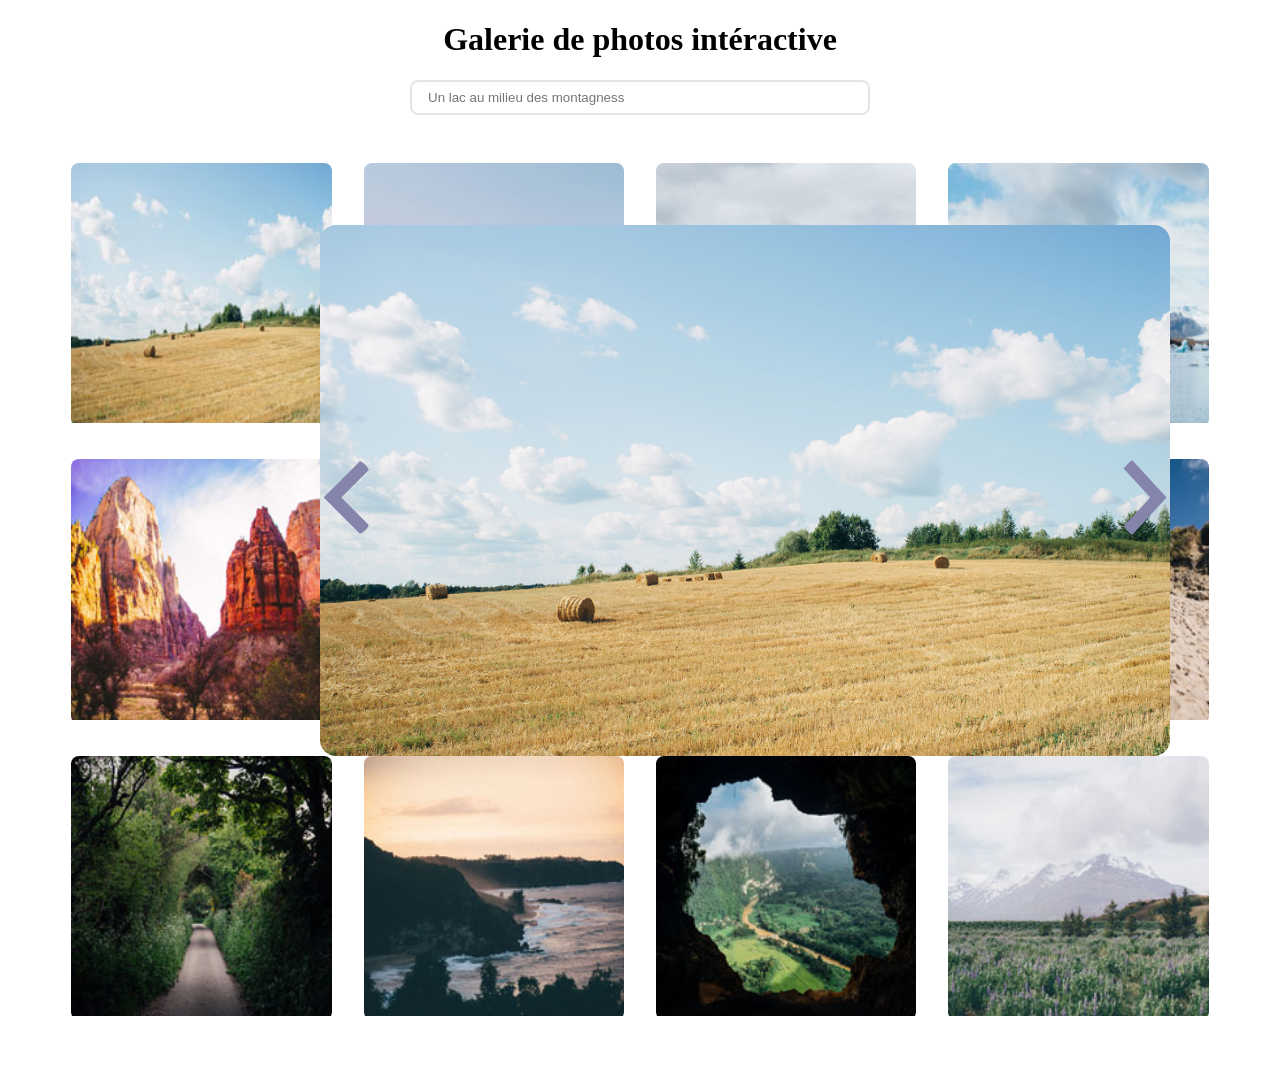
<file: pages/image.html>
<!DOCTYPE html>
<html lang="en">
<head>
    <meta charset="UTF-8">
    <meta name="viewport" content="width=device-width, initial-scale=1.0">
    <link rel="stylesheet" href="../css/main.css">
    <title>Image</title>
</head>
<body>
    <div class="body-wrapper">
    <header class="gallery-header">
        <h1>Galerie de photos intéractive</h1>
        <form action="">
          <input
            class="search-input"
            type="search"
            id="search"
            name="search"
            placeholder="Un lac au milieu des montagness"
          />
        </form>
      </header>
      <ul class="photo-gallery">
        <li class="photo-item active">
          <a href="../img/01.jpg">
            <img
              src="../img/thumbnails/01.jpg"
              alt="Hay Bales"
              title="I love hay bales. Took this snap on a drive through the countryside past some straw fields."
            />
          </a>
        </li>
        <li class="photo-item active">
          <a href="../img/02.jpg">
            <img
              src="../img/thumbnails/02.jpg"
              alt="Lake"
              title="The lake was so calm today. We had a great view of the snow on the mountains from here."
            />
          </a>
        </li>
        <li class="photo-item active">
          <a href="../img/03.jpg">
            <img
              src="../img/thumbnails/03.jpg"
              alt="Canyon"
              title="I hiked to the top of the mountain and got this picture of the canyon and trees below."
            />
          </a>
        </li>
        <li class="photo-item active">
          <a href="../img/04.jpg">
            <img
              src="../img/thumbnails/04.jpg"
              alt="Iceberg"
              title="It was amazing to see an iceberg up close, it was so cold but didn’t snow today."
            />
          </a>
        </li>
        <li class="photo-item active">
          <a href="../img/05.jpg">
            <img
              src="../img/thumbnails/05.jpg"
              alt="Desert"
              title="The red cliffs were beautiful. It was really hot in the desert but we did a lot of walking through the canyons."
            />
          </a>
        </li>
        <li class="photo-item active">
          <a href="../img/06.jpg">
            <img
              src="../img/thumbnails/06.jpg"
              alt="Fall"
              title="Fall is coming, I love when the leaves on the trees start to change color."
            />
          </a>
        </li>
        <li class="photo-item active">
          <a href="../img/07.jpg">
            <img
              src="../img/thumbnails/07.jpg"
              alt="Plantation"
              title="I drove past this plantation yesterday, everything is so green!"
            />
          </a>
        </li>
        <li class="photo-item active">
          <a href="../img/08.jpg">
            <img
              src="../img/thumbnails/08.jpg"
              alt="Dunes"
              title="My summer vacation to the Oregon Coast. I love the sandy dunes!"
            />
          </a>
        </li>
        <li class="photo-item active">
          <a href="../img/09.jpg">
            <img
              src="../img/thumbnails/09.jpg"
              alt="Countryside Lane"
              title="We enjoyed a quiet stroll down this countryside lane."
            />
          </a>
        </li>
        <li class="photo-item active">
          <a href="../img/10.jpg">
            <img
              src="../img/thumbnails/10.jpg"
              alt="Sunset"
              title="Sunset at the coast! The sky turned a lovely shade of orange."
            />
          </a>
        </li>
        <li class="photo-item active">
          <a href="../img/11.jpg">
            <img
              src="../img/thumbnails/11.jpg"
              alt="Cave"
              title="I did a tour of a cave today and the view of the landscape below was breathtaking."
            />
          </a>
        </li>
        <li class="photo-item active">
          <a href="../img/12.jpg">
            <img
              src="../img/thumbnails/12.jpg"
              alt="Bluebells"
              title="I walked through this meadow of bluebells and got a good view of the snow on the mountain before the fog came in."
            />
          </a>
        </li>
      </ul>
    </div>


    <div class="img-carrousel">
        <img src="../img/01.jpg" alt="">
        <div class="icons-wrapper">
            <img src="../img/icon-prev.svg" alt="Previous icon">
            <img src="../img/icon-next.svg" alt="Next icon">
        </div>

    </div>
</body>
</html>
</file>
<file: css/main.css>
img {
    width: 100%;
}

.hidden {
    display: none !important;
}

.main-wrapper {
    position: relative;
}

.gallery-header {
  text-align: center;
  padding-left: 1.75rem;
  padding-right: 1.75rem;
  margin-bottom: 3rem;
}

.search-input {
    border-radius: 8px;
    border: 2px solid #e5e5e5;
    color: #999;
    display: block;
    margin: auto;
    max-width: 460px;
    outline: 0;
    padding: .5rem 1rem;
    width: 100%;
}

.photo-gallery {
    display: grid;
    gap: 2rem;
    grid-template-columns: repeat(2, 1fr);
    list-style-type: none;
    margin-bottom: 3rem;
    margin-left: auto;
    margin-right: auto;
    padding-left: 0;
    width: 90%;

    @media screen and (min-width: 768px) {
        grid-template-columns: repeat(3, 1fr);
    }

    @media screen and (min-width: 1024px) {
        grid-template-columns: repeat(4, 1fr);
    }
}

.photo-item {
    border-radius: 8px;
    overflow: hidden;
    transition: .4s;
}

.photo-item:hover {
    box-shadow: 2px 2px 10px 5px #bbb;
}

.lightbox {
    position: fixed;
    top: 0;
    left: 0;
    width: 100%;
    height: 100%;
    display: flex;
    align-items: center;
    justify-content: center;
    background-color: rgba(0, 0, 0, .5);
}

.lightbox-content {
    max-width: 768px;
    color: #FFF;

    img {
        border-radius: 8px;
        margin-bottom: 1.5rem;
    }

    p {
        font-size: 1.5rem;
    }
}

.img-carrousel {
    width: 850px;
    position: absolute;
    top: 25%;
    left: 25%;
    right: 25%;
}

.img-carrousel img {
    border-radius: 16px;
}

.icons-wrapper {
    width: 100%;
    display: flex;
    justify-content: space-between;
    position: relative;
    bottom: 300px;
}

.icons-wrapper img {
    width: 50px;
}

.blurred {
    filter: blur(5px);
    opacity: 0.3;
  }
</file>
